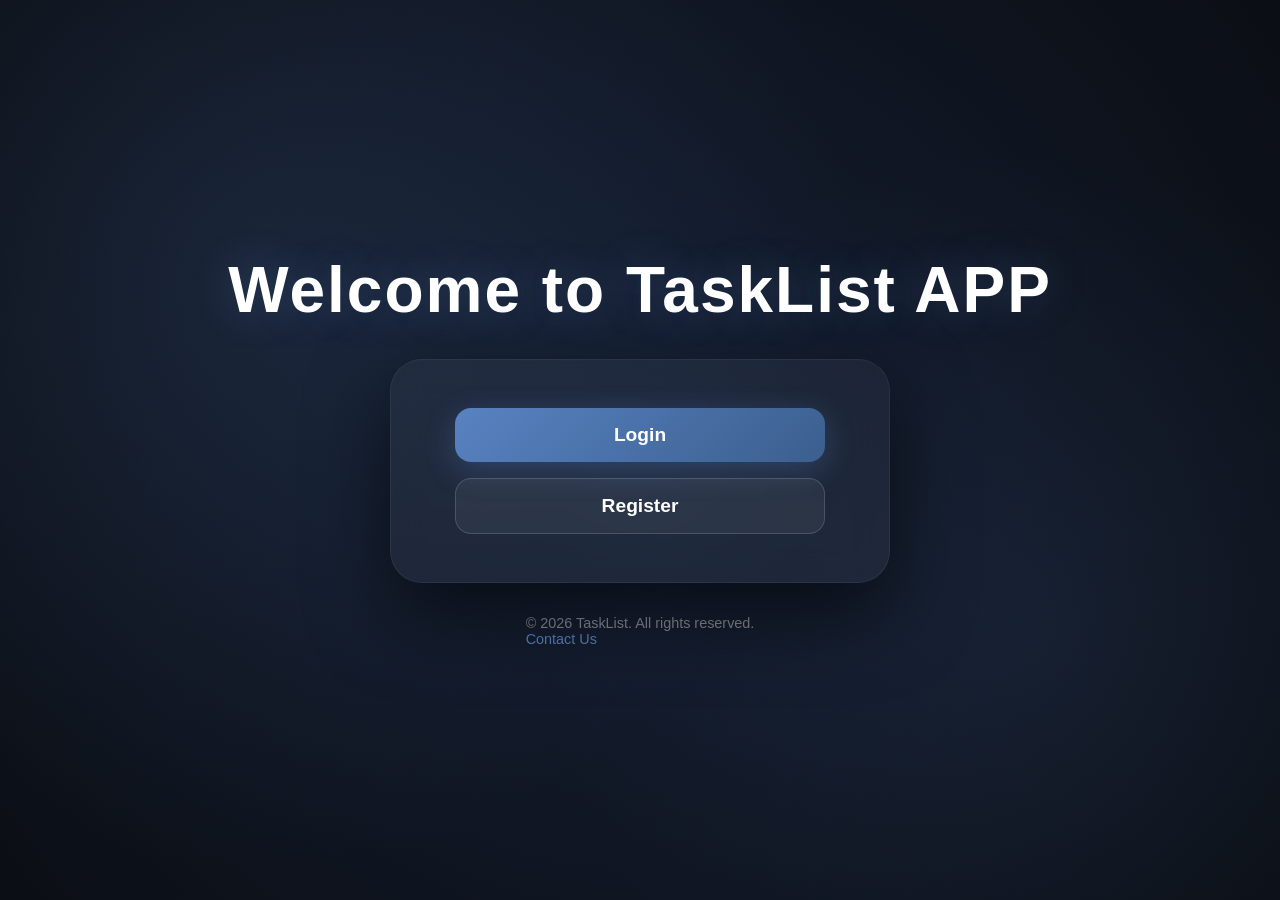
<file: index.html>
<!DOCTYPE html>
<html lang="en">
<head>
    <meta charset="UTF-8">
    <meta name="viewport" content="width=device-width, initial-scale=1.0">
    <title>TasklistAPP</title>
    <link rel="stylesheet" href="AuthHTML.css">
    <link rel="stylesheet" href="https://cdnjs.cloudflare.com/ajax/libs/font-awesome/6.5.0/css/all.min.css">
</head>
<body>
    <h1 class="title-wrapper">
    Welcome to 
    <span class="highlight">TaskList</span>
    APP
    </h1>   
    <div class="container">
        <div class="form-container">
            <a href="login.html" target="_blank" class="login-button">Login</a>
            <a href="register.html" target="_blank" class="register-button">Register</a>
        </div>
    </div>
    <div class="footer">
        <p>© 2026 TaskList. All rights reserved.</p>
        <p><a href="mailto:vovakrasivih@gmail.com" target="_blank" class="contact-link-button">Contact Us</a></p>
    </div>
    

</body>
</html>
</file>
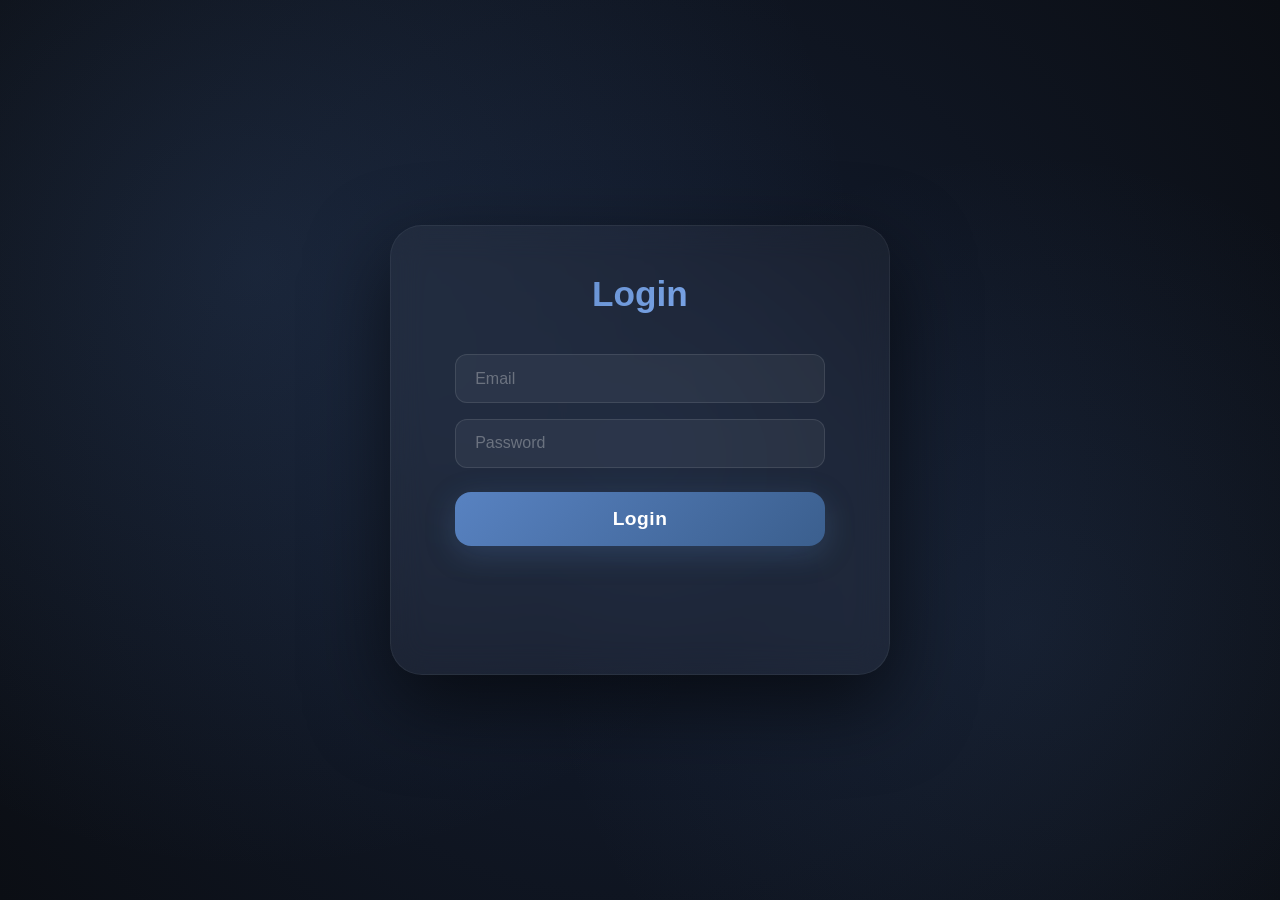
<file: dashboard.html>
<!DOCTYPE html>
<html lang="en">
<head>
    <meta charset="UTF-8" />
    <meta name="viewport" content="width=device-width, initial-scale=1.0"/>
    <title>TaskList — Dashboard</title>
    <link rel="stylesheet" href="AuthHTML.css" />
    <link rel="stylesheet" href="dashboard.css" />
    <link rel="stylesheet" href="https://cdnjs.cloudflare.com/ajax/libs/font-awesome/6.5.0/css/all.min.css">
</head>
<body>


    <header class="dashboard-header">
        <div class="header-left">
            <h1><i class="fas fa-tasks"></i><span class="highlight">TaskList</span></h1>
        </div>
        <div class="header-right">
            <toggle-button></toggle-button>
            <span id="userEmail" class="user-email">user@example.com</span>
            <button id="logoutBtn" class="logout-button"> Выйти<i class="fas fa-sign-out-alt"></i></button>
        </div>
    </header>

    <!-- Основной контент -->
    <main class="dashboard-main">
        <div class="task-section">
            <div class="task-header">
                <h2>Мои задачи</h2>
                <button id="openCreateTaskBtn" class="create-task-btn"><i class="fas fa-plus"></i>Новая задача</button>
            </div>

            <!-- Список задач -->
            <ul id="taskList" class="task-list">
                <!-- Задачи будут добавляться сюда через JS -->
                <li class="task-item empty-message">Задач пока нет. Создайте первую! <i class="fas fa-rocket"></i></li>
            </ul>
        </div>
    </main>

    <!-- Модальное окно для создания задачи -->
    <div id="createTaskModal" class="modal hidden">
        <div class="modal-content">
            <span class="modal-close">&times;</span>
            <h2>Создать задачу</h2>
            <form id="createTaskForm">
                <input type="text" id="taskTitle" placeholder="Название задачи" required />
                <button type="submit"><i class="fas fa-plus"></i>Создать</button>
            </form>
        </div>
    </div>

    <script src="Index.js"></script>
    <script src="toggle-button.js"></script>
</body>
</html>
</file>
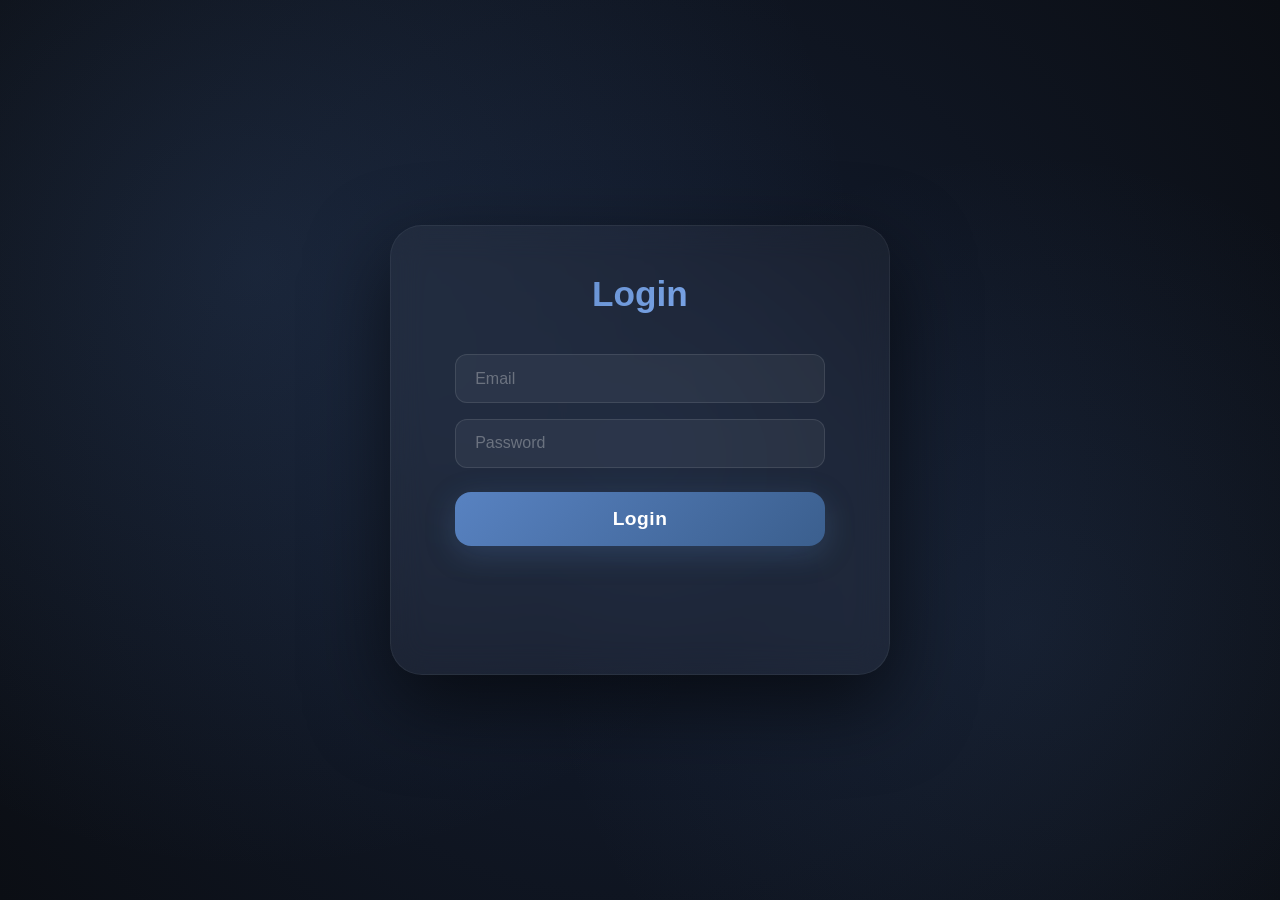
<file: login.html>
<!DOCTYPE html>
<html lang="en">
<head>
    <meta charset="UTF-8">
    <meta name="viewport" content="width=device-width, initial-scale=1.0">
    <title>Login</title>
    <link rel="stylesheet" href="AuthHTML.css">
    <link rel="stylesheet" href="https://cdnjs.cloudflare.com/ajax/libs/font-awesome/6.5.0/css/all.min.css">
</head>
<body>
    <div class="container">
        <div class="form-container">
           <form id="loginForm">
                <h2>Login</h2>
                <input type="email" id="email" placeholder="Email" required>
                <input type="password" id="password"  placeholder="Password" required>
                <button type="submit">Login</button>
            </form>
            <div id="message"></div>
        </div>
    </div>
<script src="Index.js"></script>
</body>
</html>
</file>
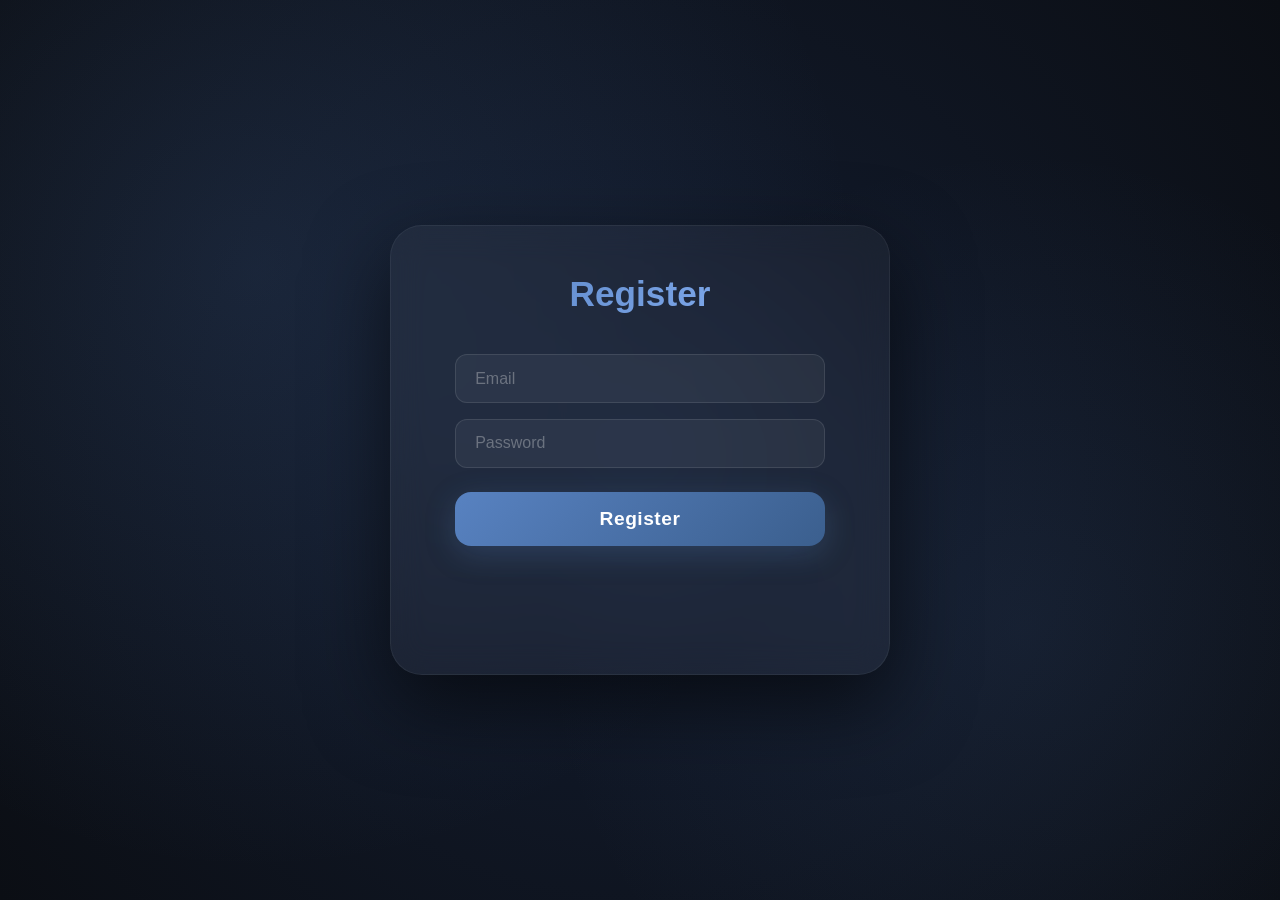
<file: register.html>
<!DOCTYPE html>
<html lang="en">
<head>
    <meta charset="UTF-8">
    <meta name="viewport" content="width=device-width, initial-scale=1.0">
    <title>Register</title>
    <link rel="stylesheet" href="AuthHTML.css">
    <link rel="stylesheet" href="https://cdnjs.cloudflare.com/ajax/libs/font-awesome/6.5.0/css/all.min.css">
</head>
<body>
    <div class="container">
        <div class="form-container">
           <form id="registerForm">
                <h2>Register</h2>
                <input type="email" id="email" name="email" placeholder="Email" required>
                <input type="password" id="password" name="password" placeholder="Password" required>
                <button type="submit">Register</button>
            </form>
            <div id="message"></div>
        </div>
    </div>
<script src="Index.js"></script>
</body>
</html>
</file>
<file: AuthHTML.css>
* {
    margin: 0;
    padding: 0;
    box-sizing: border-box;
}

body {
    font-family: 'Segoe UI', Tahoma, Geneva, Verdana, sans-serif;
    min-height: 100vh;
    display: flex;
    flex-direction: column;
    align-items: center;
    justify-content: center;
    background: #0b0e14;
    color: #fff;
    
    /* ПАРАЛЛАКС: фон фиксирован, контент скроллится поверх */
    background-image: 
        radial-gradient(circle at 20% 30%, rgba(88, 130, 193, 0.15) 0%, transparent 50%),
        radial-gradient(circle at 80% 70%, rgba(88, 130, 193, 0.10) 0%, transparent 40%),
        radial-gradient(circle at 50% 50%, rgba(20, 30, 50, 1) 0%, #0b0e14 100%);
    background-attachment: fixed;  
    background-size: cover;
    background-position: center;
}

/* 
   ЗАГОЛОВОК И ЛОГОТИП С ВРАЩЕНИЕМ
    */

h1 {
    font-size: 4rem;
    font-weight: 800;
    letter-spacing: 2px;
    margin-bottom: 2rem;
    text-shadow: 0 0 40px rgba(88, 130, 193, 0.3);
    display: flex;
    align-items: center;
    gap: 0.5rem;
}

/* ВРАЩАЮЩИЙСЯ ЛОГОТИП ПРИ НАВЕДЕНИИ */
/* Один полный оборот */
.title-wrapper {
    display: inline-block;
    cursor: default;
}

/* Сам текст не реагирует на мышь */
.highlight {
    display: inline-block;
    pointer-events: none;          /* ← ГЛАВНОЕ! */
    transform-origin: center center;
    transition: transform 0.6s cubic-bezier(0.34, 1.56, 0.64, 1),
                color 0.3s ease,
                text-shadow 0.3s ease;
}

/* Анимация применяется к .highlight, но триггер — на .title-wrapper:hover */
.title-wrapper:hover .highlight {
    transform: rotate(360deg) scale(1.05);
    color: #255cb0;
    text-shadow: 0 0 30px rgba(88, 130, 193, 0.6);
}

.title-wrapper:not(:hover) .highlight {
    transform: rotate(0deg) scale(1);
    transition: transform 0.2s ease-out,
                color 0.3s ease,
                text-shadow 0.3s ease;
}

/* 
   КОНТЕЙНЕР С КНОПКАМИ
   */

.container {
    background: rgba(255, 255, 255, 0.04);
    backdrop-filter: blur(16px);
    -webkit-backdrop-filter: blur(16px);
    border: 1px solid rgba(255, 255, 255, 0.06);
    border-radius: 32px;
    padding: 3rem 4rem;
    box-shadow: 0 30px 80px rgba(0, 0, 0, 0.6);
    text-align: center;
    max-width: 500px;
    width: 90%;
    transition: transform 0.3s ease, box-shadow 0.3s ease;
}

.container:hover {
    transform: translateY(-4px);
    box-shadow: 0 40px 100px rgba(0, 0, 0, 0.8);
}

.footer {
    margin-top: 2rem;
    font-size: 0.9rem;
    color: rgba(255, 255, 255, 0.5);
}
.contact-link-button {
    color: #5882c1;
    text-decoration: none;
    transition: color 0.3s ease;
}
.contact-link-button:hover {
    color: #3b5f8e;
    text-decoration: underline;
}
/* 
   КНОПКИ С ЭФФЕКТАМИ
   */

.form-container {
    display: flex;
    flex-direction: column;
    gap: 1rem;
}

button {
    padding: 1rem 2rem;
    font-size: 1.2rem;
    font-weight: 600;
    border: none;
    border-radius: 16px;
    cursor: pointer;
    transition: all 0.3s cubic-bezier(0.34, 1.56, 0.64, 1);
    letter-spacing: 0.5px;
}

.login-button {
    background: linear-gradient(135deg, #5882c1, #3b5f8e);
    color: #fff;
    box-shadow: 0 8px 30px rgba(88, 130, 193, 0.3);
}

.login-button:hover {
    transform: translateY(-3px) scale(1.02);
    box-shadow: 0 12px 40px rgba(88, 130, 193, 0.5);
}

.register-button {
    background: rgba(255, 255, 255, 0.06);
    color: #fff;
    border: 1px solid rgba(255, 255, 255, 0.15);
}

.register-button:hover {
    transform: translateY(-3px) scale(1.02);
    background: rgba(255, 255, 255, 0.12);
    border-color: rgba(255, 255, 255, 0.3);
}


/* 
   ФОРМЫ (для login.html и register.html)
    */

h2 {
    font-size: 2.2rem;
    font-weight: 700;
    margin-bottom: 1.5rem;
    background: linear-gradient(135deg, #5882c1, #8ab4f8);
    -webkit-background-clip: text;
    -webkit-text-fill-color: transparent;
    background-clip: text;
}

form {
    display: flex;
    flex-direction: column;
    gap: 1rem;
}

input {
    padding: 0.9rem 1.2rem;
    border-radius: 12px;
    border: 1px solid rgba(255, 255, 255, 0.1);
    background: rgba(255, 255, 255, 0.05);
    color: #fff;
    font-size: 1rem;
    transition: all 0.3s ease;
}

input:focus {
    outline: none;
    border-color: #5882c1;
    background: rgba(255, 255, 255, 0.08);
    box-shadow: 0 0 30px rgba(88, 130, 193, 0.15);
}

input::placeholder {
    color: rgba(255, 255, 255, 0.3);
}

form button[type="submit"] {
    background: linear-gradient(135deg, #5882c1, #3b5f8e);
    color: #fff;
    margin-top: 0.5rem;
    box-shadow: 0 8px 30px rgba(88, 130, 193, 0.25);
}

form button[type="submit"]:hover {
    transform: translateY(-3px);
    box-shadow: 0 12px 40px rgba(88, 130, 193, 0.4);
}

#message {
    margin-top: 1rem;
    padding: 0.8rem;
    border-radius: 10px;
    font-size: 0.95rem;
    min-height: 3rem;
}

a.login-button,
a.register-button {
    display: inline-block;
    padding: 1rem 2rem;
    text-align: center;
    text-decoration: none;
    border-radius: 16px;
    font-weight: 600;
    font-size: 1.2rem;
    transition: all 0.3s ease;
}

/* 
   АДАПТИВНОСТЬ (мобильные устройства)
    */

@media (max-width: 600px) {
    h1 {
        font-size: 2.4rem;
        flex-direction: column;
        gap: 0.3rem;
    }

    .container {
        padding: 2rem 1.5rem;
    }

    button {
        font-size: 1rem;
        padding: 0.8rem 1.5rem;
    }
}
</file>
<file: dashboard.css>
/* --- Общие --- */
body {
    margin: 0;
    font-family: 'Segoe UI', Tahoma, Geneva, Verdana, sans-serif;
    color: #1a1e2b;
    transition: background 0.3s ease, color 0.3s ease;
    background-image: url("day.png");
    background-position: center;
    background-size: 110% auto;
    background-repeat: no-repeat;
    transition: background-position 0.1s ease-out;
}

/* --- Шапка --- */
.dashboard-header {
    display: flex;
    justify-content: space-between;
    align-items: center;
    padding: 1rem 2rem;
    background: rgba(255, 255, 255, 0.75);
    border-bottom: 1px solid rgba(0, 0, 0, 0.06);
    backdrop-filter: blur(12px);
    position: sticky;
    top: 0;
    z-index: 10;
    transition: background 0.3s ease, border-color 0.3s ease;
}

.header-left h1 {
    font-size: 1.8rem;
    font-weight: 700;
    margin: 0;
    color:#1a1e2b;
    transition: color 0.3s ease;
}

.header-right {
    display: flex;
    align-items: center;
    gap: 1.5rem;
}
.header-right toggle-button {
    display: inline-block;
    vertical-align: middle;
    line-height: 0;
    transform:scale(0.6);
}

.user-email {
    font-size: 0.95rem;
    color: rgba(0, 0, 0, 0.7);
}

.logout-button {
    background: rgba(255, 70, 70, 0.15);
    color: #c0392b;
    border: 1px solid rgba(220, 80, 80, 0.15);
    padding: 0.5rem 1.2rem;
    border-radius: 10px;
    font-weight: 600;
    cursor: pointer;
    transition: all 0.3s ease;
}

.logout-button:hover {
    background: rgba(255, 70, 70, 0.25);
    transform: translateY(-2px);
}

/* --- Основной контент --- */
.dashboard-main {
    max-width: 800px;
    margin: 2rem auto;
    padding: 0 1.5rem;
}

.task-header {
    display: flex;
    justify-content: space-between;
    align-items: center;
    margin-bottom: 1.5rem;
    color: #1a1e2b;
    transition: color 0.3s ease;
}

.task-header h2 {
    font-size: 1.8rem;
    font-weight: 600;
    color: #1a1e2b;
    margin: 0;
    transition: color 0.3s ease;
}

.create-task-btn {
    background: linear-gradient(135deg, #6c8fc7, #4a6f9e);
    color: #fff;
    border: none;
    padding: 0.7rem 1.5rem;
    border-radius: 12px;
    font-weight: 600;
    font-size: 0.95rem;
    cursor: pointer;
    transition: all 0.3s ease;
    box-shadow: 0 8px 25px rgba(74, 111, 158, 0.2);
}

.create-task-btn:hover {
    transform: translateY(-3px);
    box-shadow: 0 12px 35px rgba(74, 111, 158, 0.4);
}

/* --- Список задач --- */
.task-list {
    list-style: none;
    padding: 0;
    margin: 0;
    display: flex;
    flex-direction: column;
    gap: 0.75rem;
}

.task-item {
    background: rgba(255, 255, 255, 0.7);
    border: 1px solid rgba(0, 0, 0, 0.06);
    border-radius: 16px;
    padding: 1rem 1.5rem;
    display: flex;
    justify-content: space-between;
    align-items: center;
    transition: all 0.3s ease;
    backdrop-filter: blur(4px);
}

.task-item:hover {
    background: rgba(255, 255, 255, 0.08);
    transform: translateX(4px);
    box-shadow: 0 4px 12px rgba(0, 0, 0, 0.05);
}

.task-item .task-title {
    font-size: 1.1rem;
    font-weight: 500;
    color: #1a1e2b;
    transition: color 0.3s;
}

.task-item .task-done {
    color: #51cf66;
    font-size: 0.9rem;
}

.task-item .task-actions .task-delete {
    background: none;
    border: none;
    color: #e74c3c;
    font-size: 1.3rem;
    cursor: pointer;
    transition: all 0.2s ease;
}

.task-item .task-actions .task-delete:hover {
    transform: scale(1.2);
}
.task-item .task-actions .task-toggle {
    background: none;
    border: none;
    color: #12d633;
    font-size: 1.3rem;
    cursor: pointer;
    transition: all 0.2s ease;
}

.task-item .task-actions .task-toggle:hover {
    transform: scale(1.2);
}
.empty-message {
    justify-content: center;
    color:  rgba(26, 30, 43, 0.35);
    font-style: italic;
    padding: 2rem;
}

/* --- Модальное окно --- */
.modal {
    position: fixed;
    top: 0;
    left: 0;
    width: 100%;
    height: 100%;
    background: rgba(0, 0, 0, 0.3);
    backdrop-filter: blur(8px);
    display: flex;
    justify-content: center;
    align-items: center;
    z-index: 100;
}


.modal.hidden {
    display: none;
}

.modal-content {
    background: #ffffff;
    border-radius: 24px;
    padding: 2rem 2.5rem;
    max-width: 450px;
    width: 90%;
    box-shadow: 0 40px 80px rgba(0, 0, 0, 0.6);
    position: relative;
    transition: background 0.3s ease, box-shadow 0.3s ease;
}

.modal-close {
    position: absolute;
    top: 1rem;
    right: 1.5rem;
    font-size: 2rem;
    color: rgba(0, 0, 0, 0.3);
    cursor: pointer;
    transition: all 0.3s ease;
}

.modal-close:hover {
    color: #1a1e2b;
    transform: rotate(90deg);
}

.modal-content h2 {
    margin-top: 0;
    color: #1a1e2b;
}

.modal-content input {
    width: 100%;
    padding: 0.8rem 1.2rem;
    border-radius: 12px;
    border: 1px solid rgba(0, 0, 0, 0.1);
    background: #f5f7fa;
    color: #1a1e2b;
    font-size: 1rem;
    margin-bottom: 1rem;
    box-sizing: border-box;
    transition: border-color 0.3s ease;
}

.modal-content input:focus {
    outline: none;
    border-color: #6c8fc7;
}

.modal-content button[type="submit"] {
    width: 100%;
    background: linear-gradient(135deg, #5882c1, #3b5f8e);
    color: #fff;
    border: none;
    padding: 0.8rem;
    border-radius: 12px;
    font-weight: 600;
    font-size: 1rem;
    cursor: pointer;
    transition: all 0.3s ease;
}

.modal-content button[type="submit"]:hover {
    transform: translateY(-2px);
    box-shadow: 0 10px 30px rgba(88, 130, 193, 0.4);
}

/*//====Dark theme====//*/

body.dark-theme {
    background: #0b0e14;
    background-image: url("night.jpg");
    background-size: 110% auto;
    background-position: center;
    background-repeat: no-repeat;
    transition: background-position 0.1s ease-out;
}

body.dark-theme .dashboard-header {
    background: rgba(255, 255, 255, 0.04);
    border-bottom: 1px solid rgba(255, 255, 255, 0.06);
}

body.dark-theme .header-left h1 {
    color: #e8edf5;
}

body.dark-theme .user-email {
    color: #b0b8c8;
}

body.dark-theme .logout-button {
    background: rgba(255, 70, 70, 0.15);
    color: #ff6b6b;
    border: 1px solid rgba(255, 70, 70, 0.25);
}

body.dark-theme .logout-button:hover {
    background: rgba(255, 70, 70, 0.25);
}

body.dark-theme .task-header {
    color: #e8edf5;
}

body.dark-theme .task-header h2 {
    color: #e8edf5;
}

body.dark-theme .create-task-btn {
    background: linear-gradient(135deg, #5d7fb3, #3b5f8e);
    color: #ffffff;
    box-shadow: 0 4px 15px rgba(53, 72, 101, 0.3);
}

body.dark-theme .create-task-btn:hover {
    box-shadow: 0 8px 25px rgba(53, 72, 101, 0.4);
}

body.dark-theme .task-item {
    background: rgba(255, 255, 255, 0.04);
    border: 1px solid rgba(255, 255, 255, 0.06);
}

body.dark-theme .task-item:hover {
    background: rgba(255, 255, 255, 0.08);
    box-shadow: 0 4px 12px rgba(0, 0, 0, 0.3);
}

body.dark-theme .task-item .task-title {
    color: #e8edf5;
}

body.dark-theme .task-item .task-done {
    color: #51cf66;
}

body.dark-theme .empty-message {
    color: rgba(232, 237, 245, 0.3);
}

body.dark-theme .modal {
    background: rgba(0, 0, 0, 0.7);
}

body.dark-theme .modal-content {
    background: #1a1e26;
    box-shadow: 0 40px 80px rgba(0, 0, 0, 0.6);
}

body.dark-theme .modal-close {
    color: rgba(255, 255, 255, 0.4);
}

body.dark-theme .modal-close:hover {
    color: #ffffff;
}

body.dark-theme .modal-content h2 {
    color: #e8edf5;
}

body.dark-theme .modal-content input {
    border: 1px solid rgba(255, 255, 255, 0.1);
    background: rgba(255, 255, 255, 0.05);
    color: #e8edf5;
}

body.dark-theme .modal-content input:focus {
    border-color: #5d7fb3;
}

body.dark-theme .modal-content button[type="submit"] {
    background: linear-gradient(135deg, #5d7fb3, #3b5f8e);
    color: #ffffff;
}
</file>
